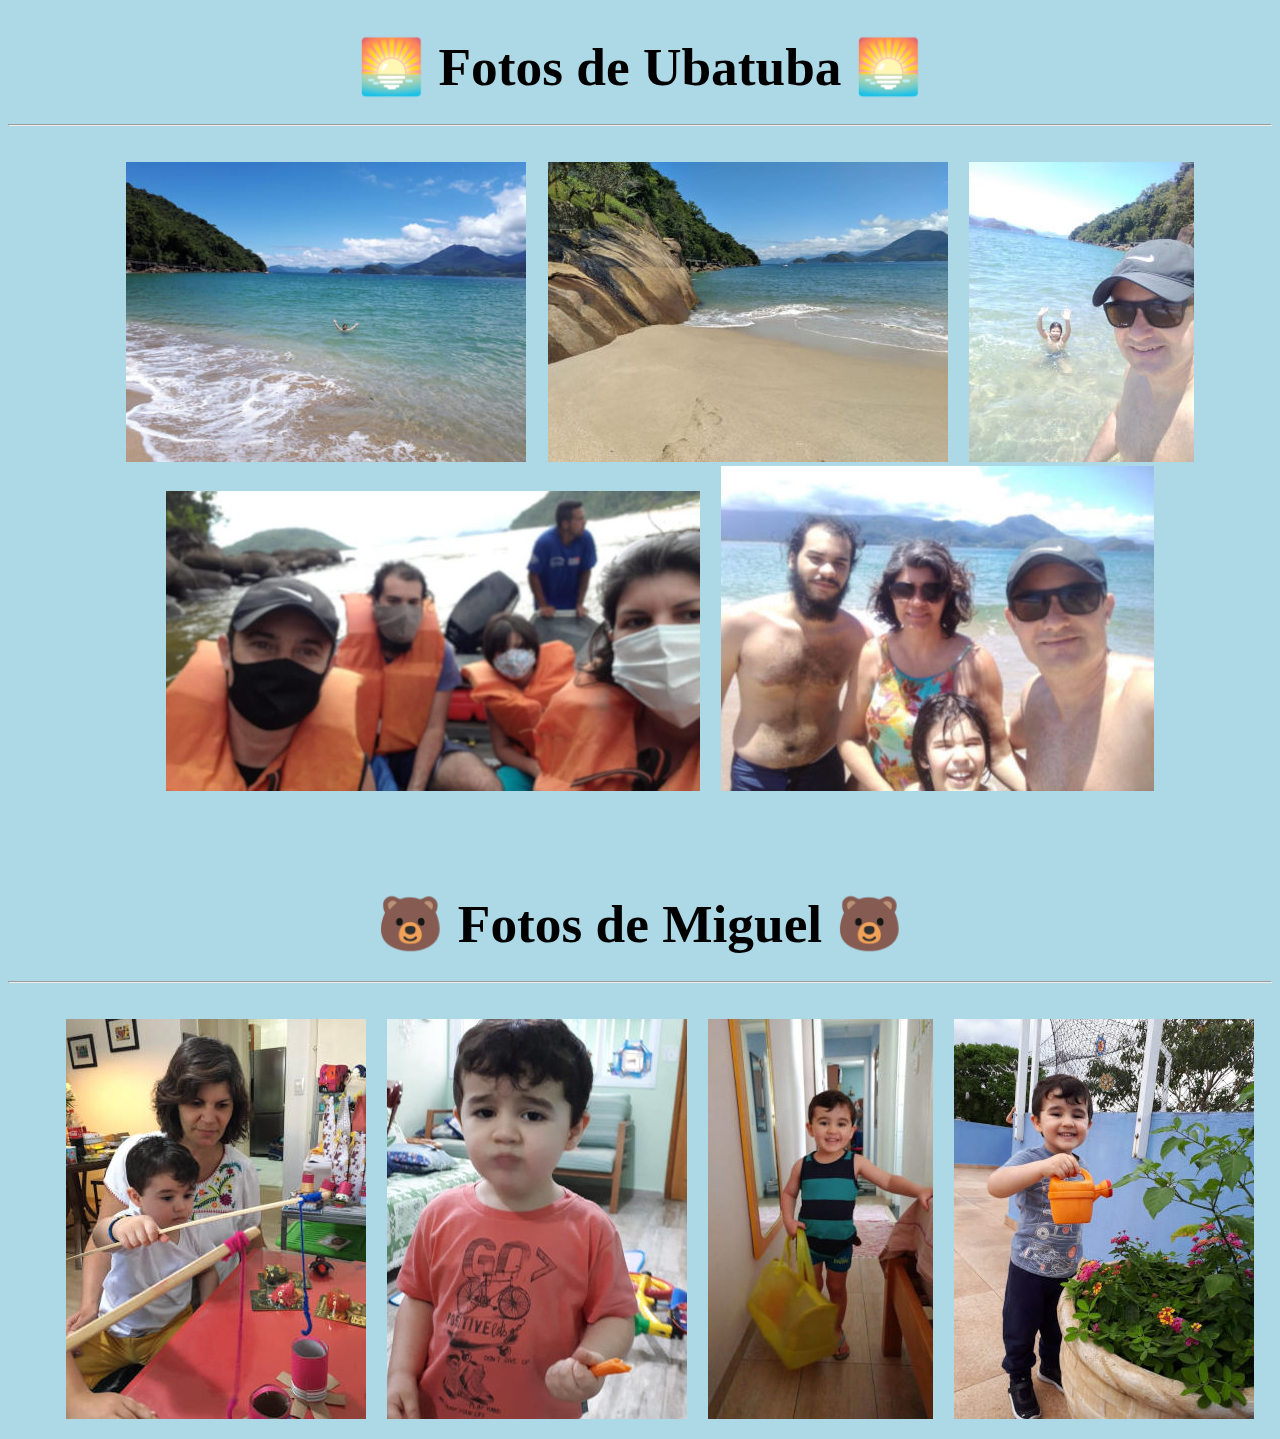
<file: index.html>
<!DOCTYPE html>
<html lang="pt-br">
    <head>
        <meta charset="UTF-8">
        <meta name="viewport" content="width=device-width, initial-scale=1.0">
        <link rel="shortcut icon" href="favicon.ico" type="image/x-icon">
        <title>Fotos de Familia</title>
        <style>
            body{
                background-color: lightblue;
            }
            h1{
                text-align: center;
                font-size: 40pt;
                color: black;
            }
            ul.miguel{
                text-align: center;
            }
            li.miguel{
                display: inline;
                padding: 0.7%;
            }
            ul.ubatuba{
                text-align: center;
            }
            li.ubatuba{
                display: inline;
                padding: 0.7%;
            }
        </style>
    </head>
    <body>
        <h1>
            &#x1F305; Fotos de Ubatuba &#x1F305;
            <hr>
        </h1>
        <p>
            <ul class="ubatuba">
                <li class="ubatuba"><img src="./Ubatuba/ArthurMar.jpg" alt="ArthurMar"></li>
                <li class="ubatuba"><img src="./Ubatuba/Praia.jpg" alt="Praia"></li>
                <li class="ubatuba"><img src="./Ubatuba/ArthurPai.jpg" alt="ArthurPai"></li>
                <li class="ubatuba"><img src="./Ubatuba/Barco.jpg" alt="Barco"></li>
                <li class="ubatuba"><img src="./Ubatuba/familia.jpg" alt="familia"></li>
            </ul>
            
        </p>
        <h1>
            <br>
                &#x1F43B; Fotos de Miguel &#x1F43B; 
            <hr>
        </h1>
        <p>
            <ul class="miguel">
                <li class="miguel"><img src="./Miguel/Pescando.jpg" alt="Pescando"></li>
                <li class="miguel"><img src="./Miguel/Azedo.jpg" alt="Azedo"></li>
                <li class="miguel"><img src="./Miguel/Praia.jpg" alt="Praia"></li>
                <li class="miguel"><img src="./Miguel/Regando.jpg" alt="Regando"></li>
            </ul>
        </p>
    </body>
</html>
</file>
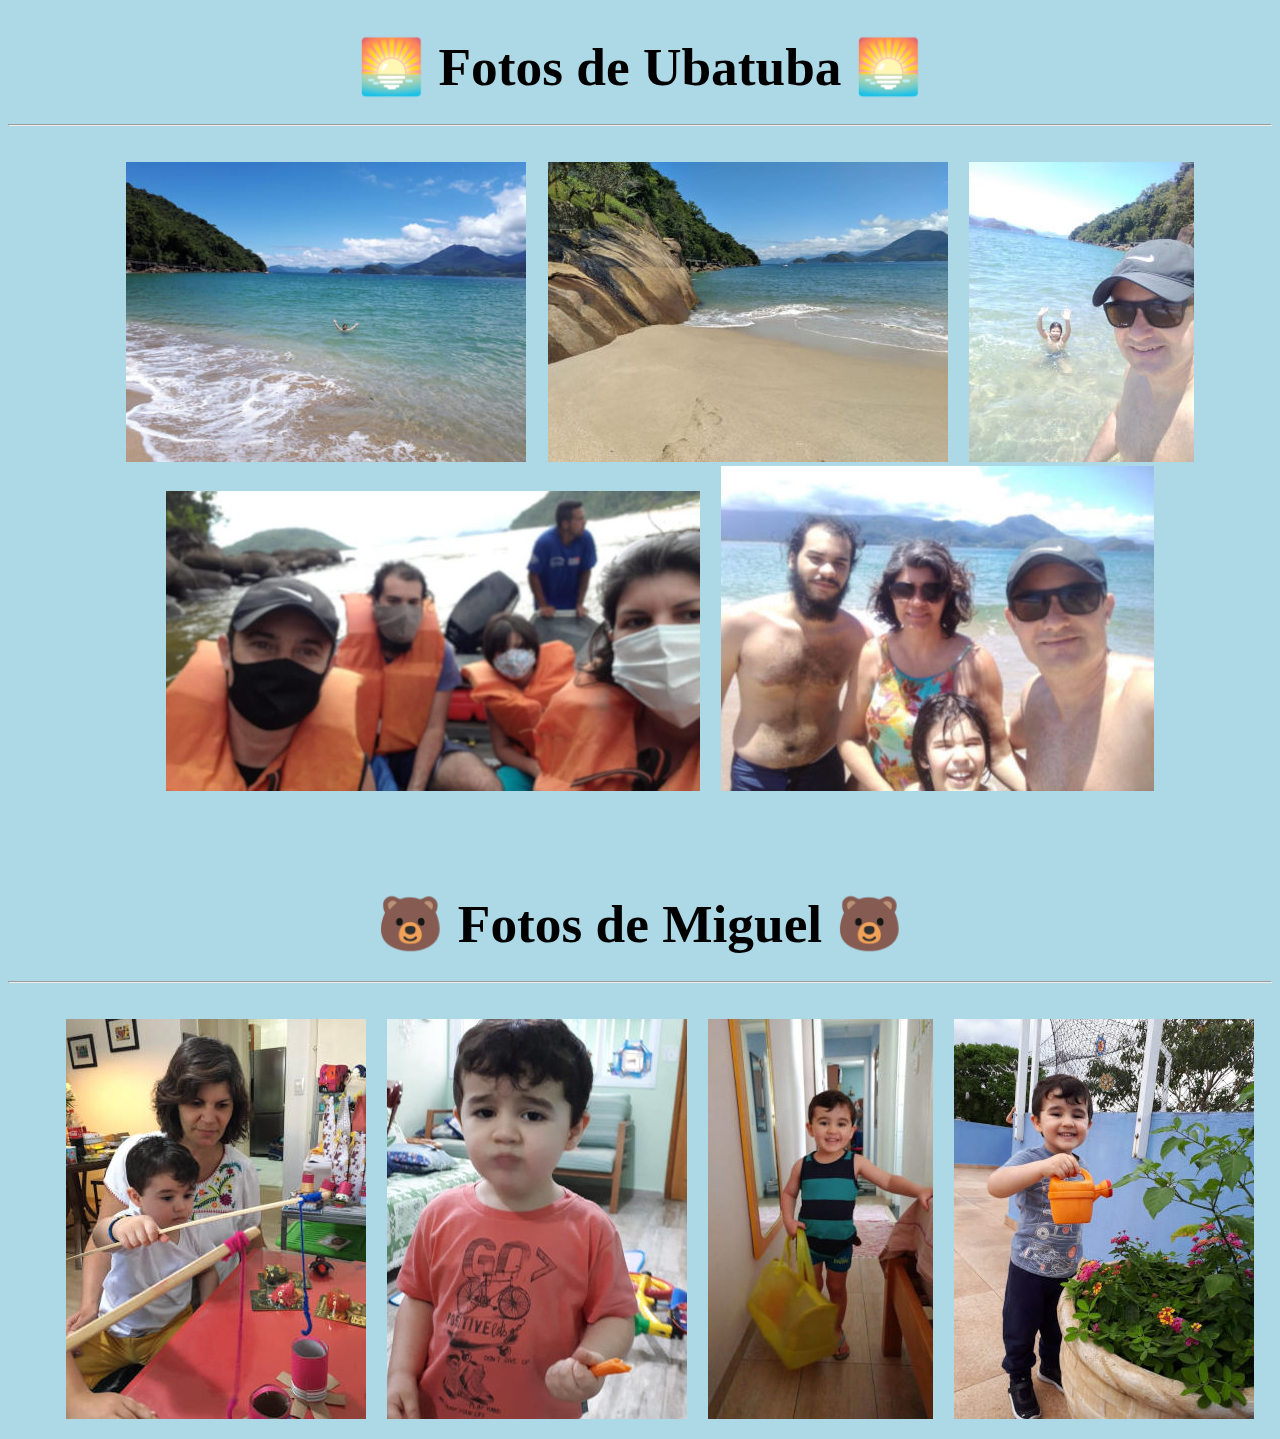
<file: PortfolioDeImagens/index.html>
<!DOCTYPE html>
<html lang="pt-br">
    <head>
        <meta charset="UTF-8">
        <meta name="viewport" content="width=device-width, initial-scale=1.0">
        <title>Fotos de Familia</title>
        <style>
            body{
                background-color: lightblue;
            }
            h1{
                text-align: center;
                font-size: 40pt;
                color: black;
            }
            ul.miguel{
                text-align: center;
            }
            li.miguel{
                display: inline;
                padding: 0.7%;
            }
            ul.ubatuba{
                text-align: center;
            }
            li.ubatuba{
                display: inline;
                padding: 0.7%;
            }
        </style>
    </head>
    <body>
        <h1>
            &#x1F305; Fotos de Ubatuba &#x1F305;
            <hr>
        </h1>
        <p>
            <ul class="ubatuba">
                <li class="ubatuba"><img src="./Ubatuba/ArthurMar.jpg" alt="ArthurMar"></li>
                <li class="ubatuba"><img src="./Ubatuba/Praia.jpg" alt="Praia"></li>
                <li class="ubatuba"><img src="./Ubatuba/ArthurPai.jpg" alt="ArthurPai"></li>
                <li class="ubatuba"><img src="./Ubatuba/Barco.jpg" alt="Barco"></li>
                <li class="ubatuba"><img src="./Ubatuba/familia.jpg" alt="familia"></li>
            </ul>
            
        </p>
        <h1>
            <br>
                &#x1F43B; Fotos de Miguel &#x1F43B; 
            <hr>
        </h1>
        <p>
            <ul class="miguel">
                <li class="miguel"><img src="./Miguel/Pescando.jpg" alt="Pescando"></li>
                <li class="miguel"><img src="./Miguel/Azedo.jpg" alt="Azedo"></li>
                <li class="miguel"><img src="./Miguel/Praia.jpg" alt="Praia"></li>
                <li class="miguel"><img src="./Miguel/Regando.jpg" alt="Regando"></li>
            </ul>
        </p>
    </body>
</html>
</file>
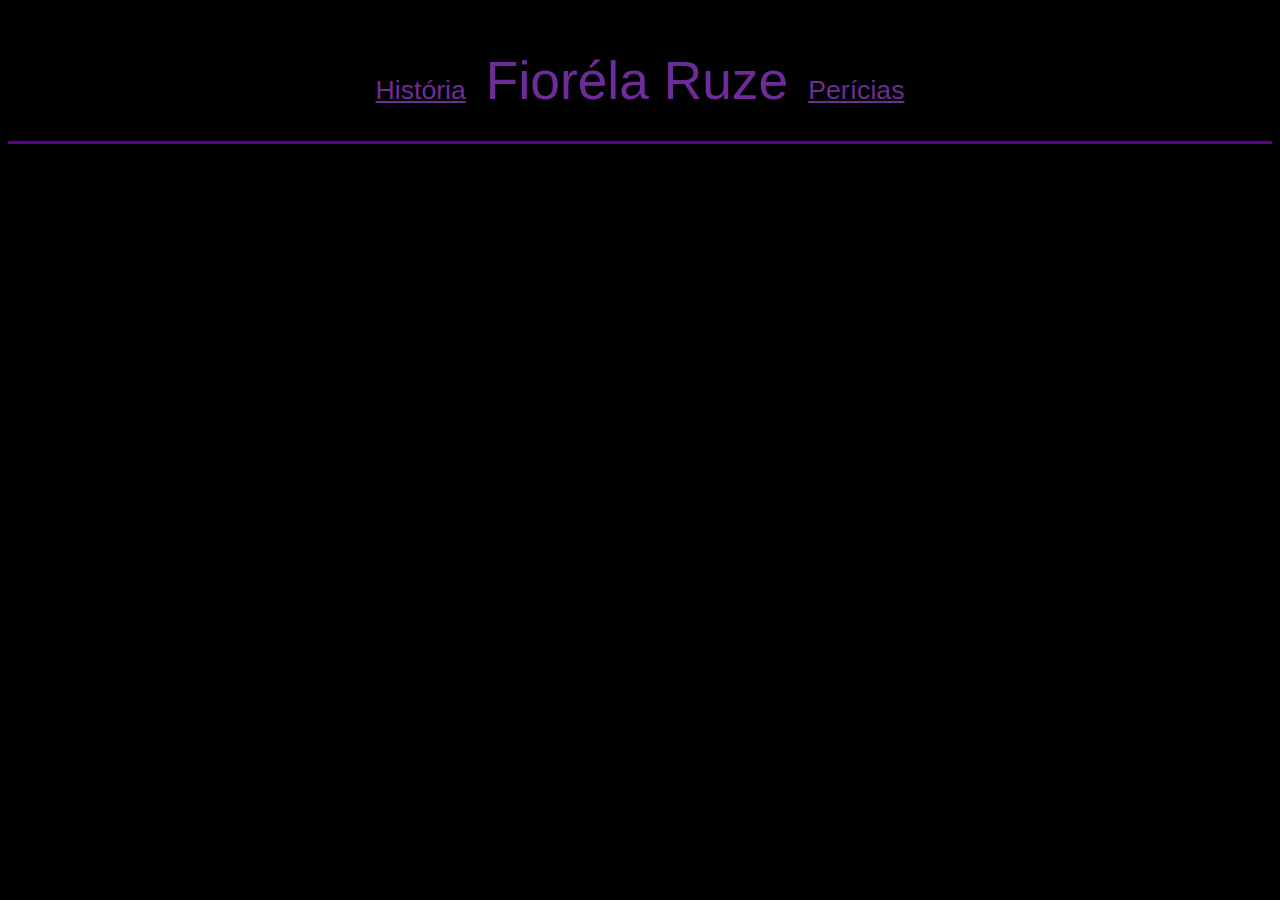
<file: Historia.html>
<!DOCTYPE html>
<html lang="pt-br">
<head>
    <meta charset="UTF-8">
    <meta name="viewport" content="width=device-width, initial-scale=1.0">
    <link rel="shortcut icon" href="Icones/Relogio.png">
    <link rel="stylesheet" href="CSS/header.css">
    <title>Eternos</title>
</head>
<body>
    <header id="menu-principal"></header>

    <script src="JavaScript/header.js"></script>
</body>
</html>
</file>
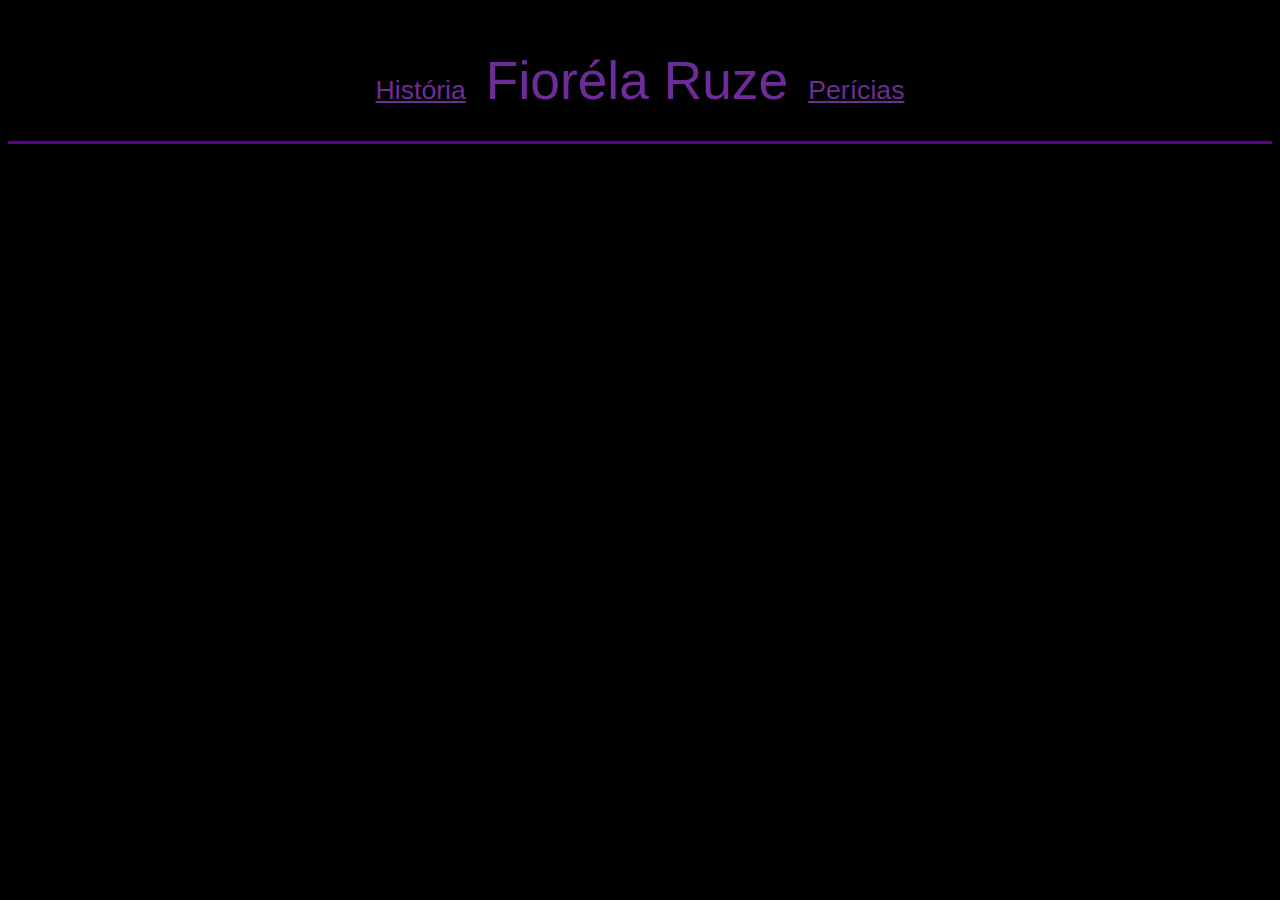
<file: historia.html>
<!DOCTYPE html>
<html lang="pt-br">
<head>
    <meta charset="UTF-8">
    <meta name="viewport" content="width=device-width, initial-scale=1.0">
    <link rel="shortcut icon" href="Icones/Relogio.png">
    <link rel="stylesheet" href="CSS/header.css">
    <title>Eternos</title>
</head>
<body>
    <header id="menu-principal"></header>

    <script src="JavaScript/header.js"></script>
</body>
</html>
</file>
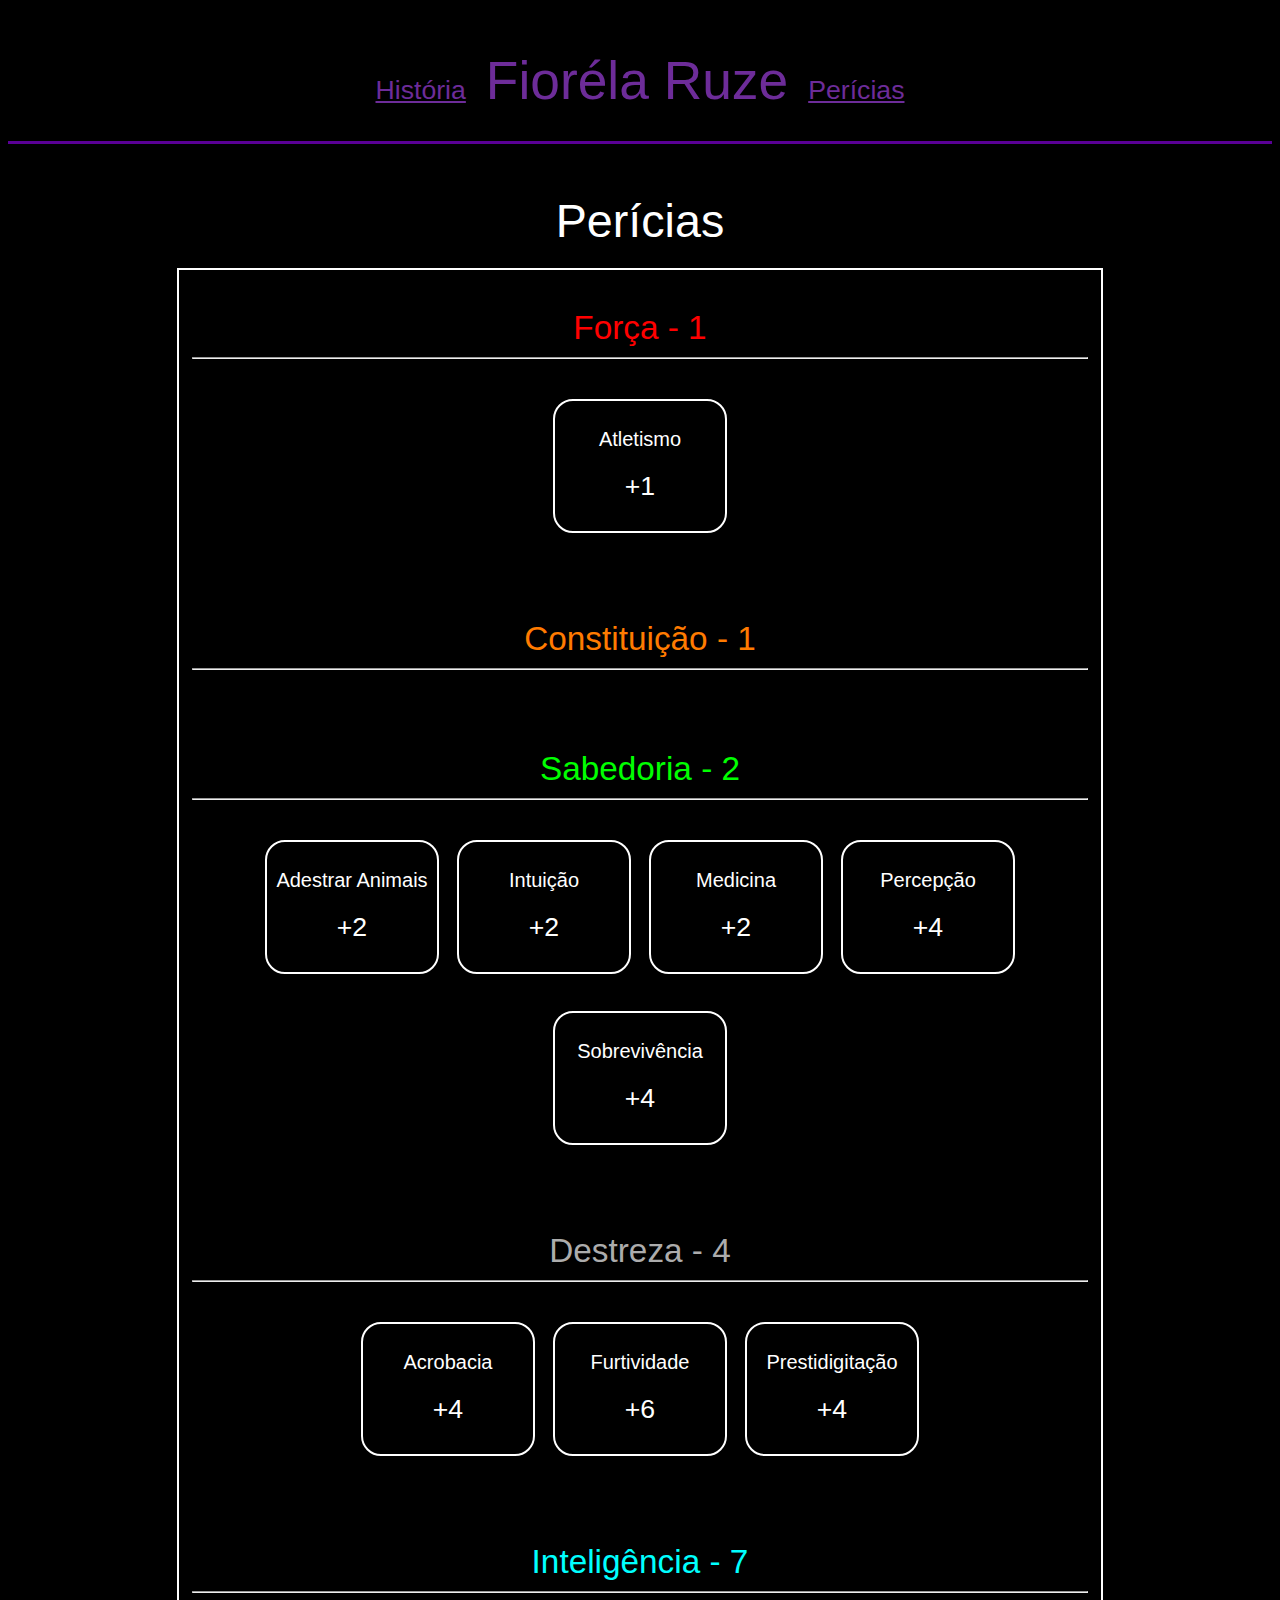
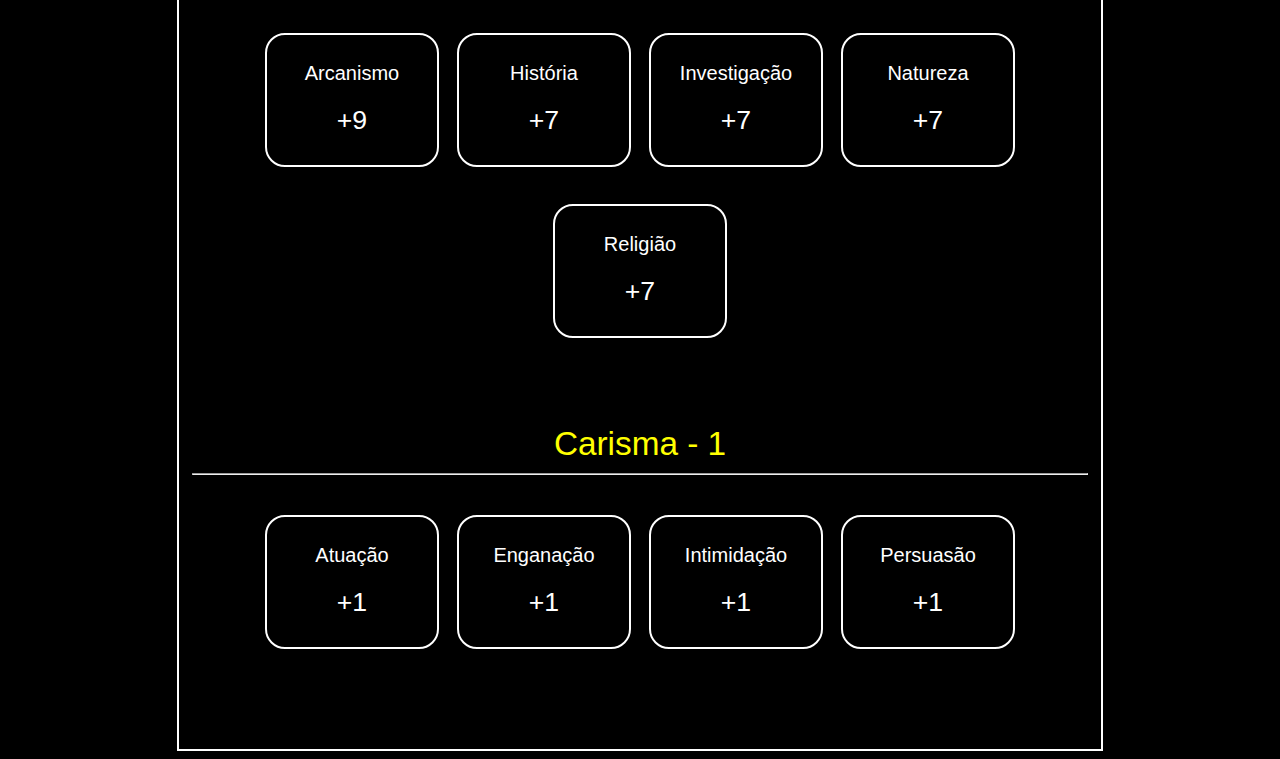
<file: pericias.html>
<!DOCTYPE html>
<html lang="pt-br">
<head>
    <meta charset="UTF-8">
    <meta name="viewport" content="width=device-width, initial-scale=1.0">
    <link rel="shortcut icon" href="Icones/Relogio.png">
    <link rel="stylesheet" href="CSS/pericias.css">
    <link rel="stylesheet" href="CSS/header.css">
    <title>Eternos</title>
</head>
<body>
    <header id="menu-principal"></header>
    <script src="JavaScript/header.js"></script>
    <script src="JavaScript/pericias.js"></script>

    <h2 id="pericias-titulo">Perícias</h1>

    <div id="pericias-paragrafo">
        <div class="pericias-info">
            <h3 class="pericias-titulo2" id="Força" onclick="AlteraModificador('Força')">Força - 1</h3><hr style="margin-bottom: 10px;">
            
            <div class="pericias-bloco" onclick="AlteraPericia('atletismo')">
                <div id="pericia-nome">Atletismo</div>
                <div id="atletismo">+1</div>
            </div>
        </div>

        <div class="pericias-info">
            <h3 class="pericias-titulo2" id="Constituição" onclick="AlteraModificador('Constituição')">Constituição - 1</h3><hr style="margin-bottom: 10px;">
        </div>
        
        <div class="pericias-info">
            <h3 class="pericias-titulo2" id="Sabedoria" onclick="AlteraModificador('Sabedoria')">Sabedoria - 2</h3><hr style="margin-bottom: 10px;">

            <div class="pericias-bloco" onclick="AlteraPericia('Adestrar')">
                <div id="pericia-nome">Adestrar Animais</div>
                <div id="Adestrar">+2</div>
            </div>
            <div class="pericias-bloco" onclick="AlteraPericia('Intuicao')">
                <div id="pericia-nome">Intuição</div>
                <div id="Intuicao">+2</div>
            </div>
            <div class="pericias-bloco" onclick="AlteraPericia('Medicina')">
                <div id="pericia-nome">Medicina</div>
                <div id="Medicina">+2</div>
            </div>
            <div class="pericias-bloco" onclick="AlteraPericia('Percepcao')">
                <div id="pericia-nome">Percepção</div>
                <div id="Percepcao">+4</div>
            </div>
            <div class="pericias-bloco" onclick="AlteraPericia('Sobrevivencia')">
                <div id="pericia-nome">Sobrevivência</div>
                <div id="Sobrevivencia">+4</div>
            </div>
        </div>

        <div class="pericias-info">
            <h3 class="pericias-titulo2" id="Destreza" onclick="AlteraModificador('Destreza')">Destreza - 4</h3><hr style="margin-bottom: 10px;">

            <div class="pericias-bloco" onclick="AlteraPericia('Acrobacia')">
                <div id="pericia-nome">Acrobacia</div>
                <div id="Acrobacia">+4</div>
            </div>
            <div class="pericias-bloco" onclick="AlteraPericia('Furtividade')">
                <div id="pericia-nome">Furtividade</div>
                <div id="Furtividade">+6</div>
            </div>
            <div class="pericias-bloco" onclick="AlteraPericia('Prestidigitacao')">
                <div id="pericia-nome">Prestidigitação</div>
                <div id="Prestidigitacao">+4</div>
            </div>
        </div>

        <div class="pericias-info">
            <h3 class="pericias-titulo2" id="Inteligência" onclick="AlteraModificador('Inteligência')">Inteligência - 7</h3><hr style="margin-bottom: 10px;">

            <div class="pericias-bloco" onclick="AlteraPericia('Arcanismo')">
                <div id="pericia-nome">Arcanismo</div>
                <div id="Arcanismo">+9</div>
            </div>
            <div class="pericias-bloco" onclick="AlteraPericia('Historia')">
                <div id="pericia-nome">História</div>
                <div id="Historia">+7</div>
            </div>
            <div class="pericias-bloco" onclick="AlteraPericia('Investigacao')">
                <div id="pericia-nome">Investigação</div>
                <div id="Investigacao">+7</div>
            </div>
            <div class="pericias-bloco" onclick="AlteraPericia('Natureza')">
                <div id="pericia-nome">Natureza</div>
                <div id="Natureza">+7</div>
            </div>
            <div class="pericias-bloco" onclick="AlteraPericia('Religiao')">
                <div id="pericia-nome">Religião</div>
                <div id="Religiao">+7</div>
            </div>
        </div>

        <div class="pericias-info">
            <h3 class="pericias-titulo2" id="Carisma" onclick="AlteraModificador('Carisma')">Carisma - 1</h3><hr style="margin-bottom: 10px;">

            <div class="pericias-bloco" onclick="AlteraPericia('Atuacao')">
                <div id="pericia-nome">Atuação</div>
                <div id="Atuacao">+1</div>
            </div>
            <div class="pericias-bloco" onclick="AlteraPericia('Enganacao')">
                <div id="pericia-nome">Enganação</div>
                <div id="Enganacao">+1</div>
            </div>
            <div class="pericias-bloco" onclick="AlteraPericia('Intimidacao')">
                <div id="pericia-nome">Intimidação</div>
                <div id="Intimidacao">+1</div>
            </div>
            <div class="pericias-bloco" onclick="AlteraPericia('Persuasao')">
                <div id="pericia-nome">Persuasão</div>
                <div id="Persuasao">+1</div>
            </div>
        </div>
    </div>
</body>
</html>
</file>
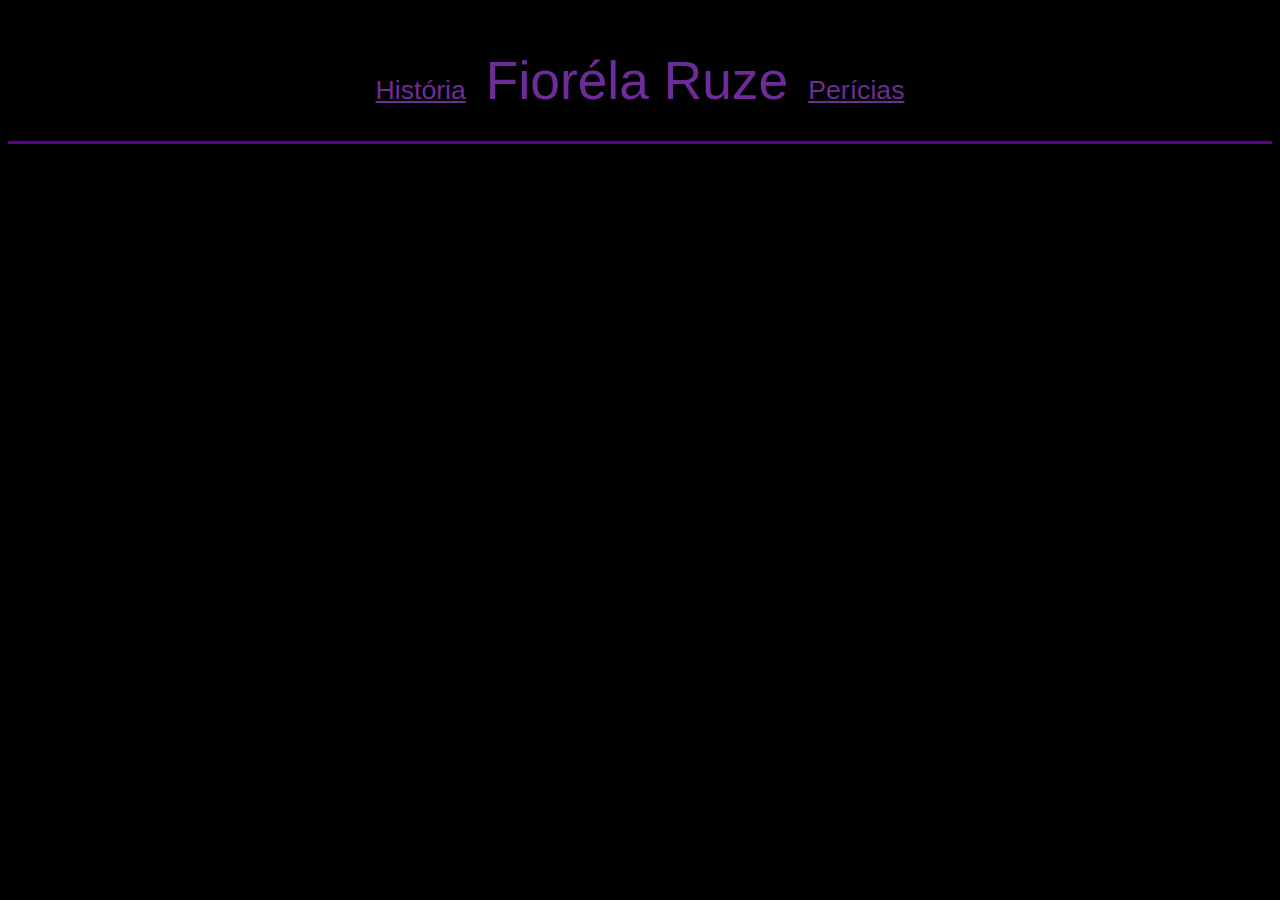
<file: HTML/Historia.html>
<!DOCTYPE html>
<html lang="pt-br">
<head>
    <meta charset="UTF-8">
    <meta name="viewport" content="width=device-width, initial-scale=1.0">
    <link rel="shortcut icon" href="../Icones/Relogio.png">
    <link rel="stylesheet" href="../CSS/header.css">
    <title>Eternos</title>
</head>
<body>
    <header id="menu-principal"></header>

    <script src="../JavaScript/header.js"></script>
</body>
</html>
</file>
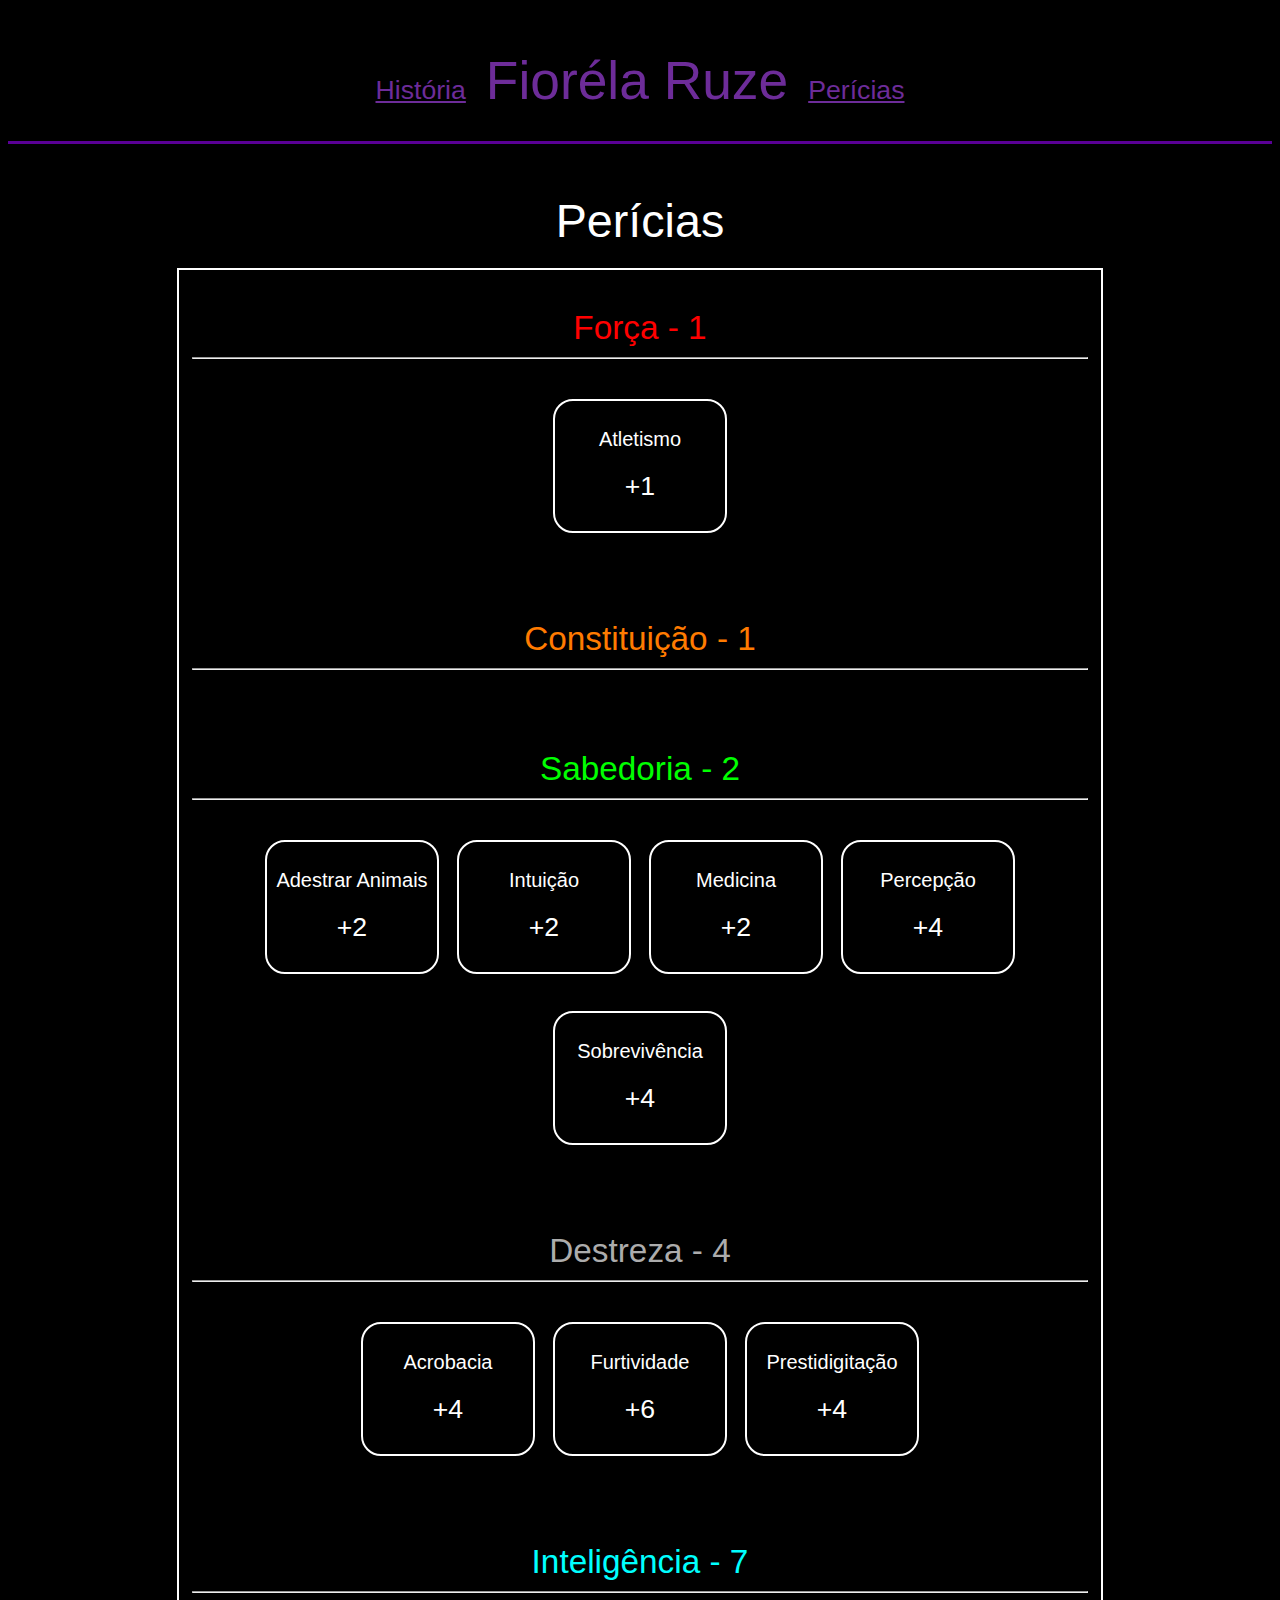
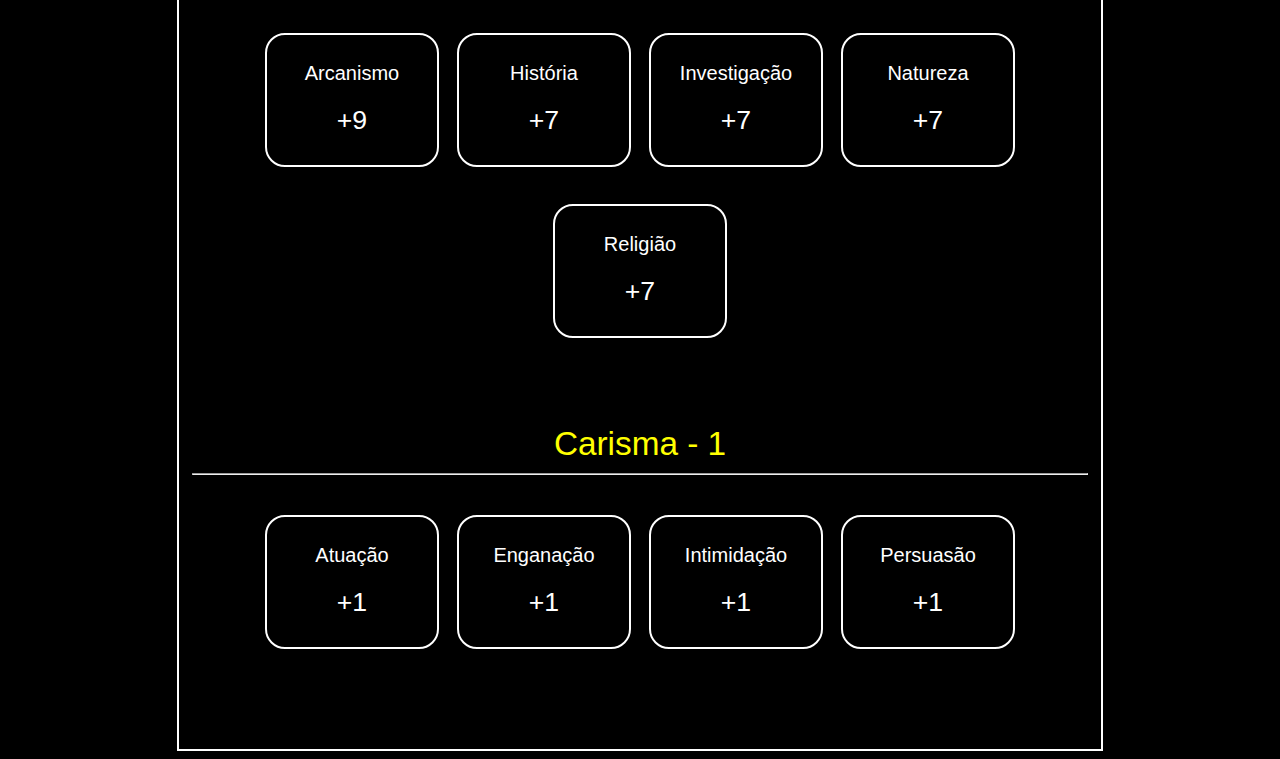
<file: HTML/pericias.html>
<!DOCTYPE html>
<html lang="pt-br">
<head>
    <meta charset="UTF-8">
    <meta name="viewport" content="width=device-width, initial-scale=1.0">
    <link rel="shortcut icon" href="../Icones/Relogio.png">
    <link rel="stylesheet" href="../CSS/pericias.css">
    <link rel="stylesheet" href="../CSS/header.css">
    <title>Eternos</title>
</head>
<body>
    <header id="menu-principal"></header>
    <script src="../JavaScript/header.js"></script>
    <script src="../JavaScript/pericias.js"></script>

    <h2 id="pericias-titulo">Perícias</h1>

    <div id="pericias-paragrafo">
        <div class="pericias-info">
            <h3 class="pericias-titulo2" id="Força" onclick="AlteraModificador('Força')">Força - 1</h3><hr style="margin-bottom: 10px;">
            
            <div class="pericias-bloco" onclick="AlteraPericia('atletismo')">
                <div id="pericia-nome">Atletismo</div>
                <div id="atletismo">+1</div>
            </div>
        </div>

        <div class="pericias-info">
            <h3 class="pericias-titulo2" id="Constituição" onclick="AlteraModificador('Constituição')">Constituição - 1</h3><hr style="margin-bottom: 10px;">
        </div>
        
        <div class="pericias-info">
            <h3 class="pericias-titulo2" id="Sabedoria" onclick="AlteraModificador('Sabedoria')">Sabedoria - 2</h3><hr style="margin-bottom: 10px;">

            <div class="pericias-bloco" onclick="AlteraPericia('Adestrar')">
                <div id="pericia-nome">Adestrar Animais</div>
                <div id="Adestrar">+2</div>
            </div>
            <div class="pericias-bloco" onclick="AlteraPericia('Intuicao')">
                <div id="pericia-nome">Intuição</div>
                <div id="Intuicao">+2</div>
            </div>
            <div class="pericias-bloco" onclick="AlteraPericia('Medicina')">
                <div id="pericia-nome">Medicina</div>
                <div id="Medicina">+2</div>
            </div>
            <div class="pericias-bloco" onclick="AlteraPericia('Percepcao')">
                <div id="pericia-nome">Percepção</div>
                <div id="Percepcao">+4</div>
            </div>
            <div class="pericias-bloco" onclick="AlteraPericia('Sobrevivencia')">
                <div id="pericia-nome">Sobrevivência</div>
                <div id="Sobrevivencia">+4</div>
            </div>
        </div>

        <div class="pericias-info">
            <h3 class="pericias-titulo2" id="Destreza" onclick="AlteraModificador('Destreza')">Destreza - 4</h3><hr style="margin-bottom: 10px;">

            <div class="pericias-bloco" onclick="AlteraPericia('Acrobacia')">
                <div id="pericia-nome">Acrobacia</div>
                <div id="Acrobacia">+4</div>
            </div>
            <div class="pericias-bloco" onclick="AlteraPericia('Furtividade')">
                <div id="pericia-nome">Furtividade</div>
                <div id="Furtividade">+6</div>
            </div>
            <div class="pericias-bloco" onclick="AlteraPericia('Prestidigitacao')">
                <div id="pericia-nome">Prestidigitação</div>
                <div id="Prestidigitacao">+4</div>
            </div>
        </div>

        <div class="pericias-info">
            <h3 class="pericias-titulo2" id="Inteligência" onclick="AlteraModificador('Inteligência')">Inteligência - 7</h3><hr style="margin-bottom: 10px;">

            <div class="pericias-bloco" onclick="AlteraPericia('Arcanismo')">
                <div id="pericia-nome">Arcanismo</div>
                <div id="Arcanismo">+9</div>
            </div>
            <div class="pericias-bloco" onclick="AlteraPericia('Historia')">
                <div id="pericia-nome">História</div>
                <div id="Historia">+7</div>
            </div>
            <div class="pericias-bloco" onclick="AlteraPericia('Investigacao')">
                <div id="pericia-nome">Investigação</div>
                <div id="Investigacao">+7</div>
            </div>
            <div class="pericias-bloco" onclick="AlteraPericia('Natureza')">
                <div id="pericia-nome">Natureza</div>
                <div id="Natureza">+7</div>
            </div>
            <div class="pericias-bloco" onclick="AlteraPericia('Religiao')">
                <div id="pericia-nome">Religião</div>
                <div id="Religiao">+7</div>
            </div>
        </div>

        <div class="pericias-info">
            <h3 class="pericias-titulo2" id="Carisma" onclick="AlteraModificador('Carisma')">Carisma - 1</h3><hr style="margin-bottom: 10px;">

            <div class="pericias-bloco" onclick="AlteraPericia('Atuacao')">
                <div id="pericia-nome">Atuação</div>
                <div id="Atuacao">+1</div>
            </div>
            <div class="pericias-bloco" onclick="AlteraPericia('Enganacao')">
                <div id="pericia-nome">Enganação</div>
                <div id="Enganacao">+1</div>
            </div>
            <div class="pericias-bloco" onclick="AlteraPericia('Intimidacao')">
                <div id="pericia-nome">Intimidação</div>
                <div id="Intimidacao">+1</div>
            </div>
            <div class="pericias-bloco" onclick="AlteraPericia('Persuasao')">
                <div id="pericia-nome">Persuasão</div>
                <div id="Persuasao">+1</div>
            </div>
        </div>
    </div>
</body>
</html>
</file>
<file: CSS/header.css>
body {
    background-color: black;
}
#menu-principal {
    margin-top: 20px;
    margin-bottom: 30pt;
    text-align: center;
    padding: 30px;
    border-bottom: 3px solid rgb(90, 0, 149);
    color: rgb(109, 44, 153);
}
#titulo-principal {
    font: normal 40pt Arial;
    color: rgb(109, 44, 153);
}
#menu-link {
    font: normal 20pt Arial;
    color: rgb(109, 44, 153);
    padding: 20px;
}
</file>
<file: CSS/pericias.css>
#titulo-1 {
    font: normal 40pt Arial;
    color: rgb(215, 61, 230);
    margin: 40px;
    margin-bottom: 30pt;
    text-align: center;
    border-bottom: 2px solid rgb(215, 61, 230) ;
}
#pericias-titulo {
    font: normal 35pt Arial;
    color: white;
    margin-top: 50px;
    margin-bottom: 20px;
    text-align: center;
}
#pericias-paragrafo {
    background-color: black;
    height: auto;
    width: 70vmax;
    margin: auto;
    padding: 1%;
    border: 2px solid white;
}
.pericias-titulo2 {
    font: normal 25pt Arial;
    color: white;
    margin: 10px;
    text-align: center;
}
.pericias-info {
    margin-top: 20pt;
    margin-bottom: 60pt;
    text-align: center;
}
.pericias-bloco {
    color: white;
    font: normal 15pt Arial;
    margin: 7px;
    margin-top: 30px;
    width: 170px;
    height: 130px;
    border: 2px solid white;
    border-radius: 20px;
    display: inline-block;
}
#pericia-nome {
    margin-top: 20pt;
}
#Força {
    color: rgb(255, 0, 0);
}
#Destreza {
    color: rgb(172, 172, 172);
}
#Sabedoria {
    color: rgb(0, 255, 0);
}
#Inteligência {
    color: rgb(0, 255, 255);
}
#Carisma {
    color: rgb(255, 255, 0);
}
#Constituição{
    color: rgb(255, 123, 0);
}
#atletismo,
#Adestrar,
#Intuicao,
#Medicina,
#Percepcao,
#Sobrevivencia,
#Acrobacia,
#Furtividade,
#Prestidigitacao,
#Arcanismo,
#Historia,
#Investigacao,
#Natureza,
#Religiao,
#Atuacao,
#Enganacao,
#Intimidacao,
#Persuasao,
#modificador {
    margin: 20px;
    font-size: 20pt;
}
</file>
